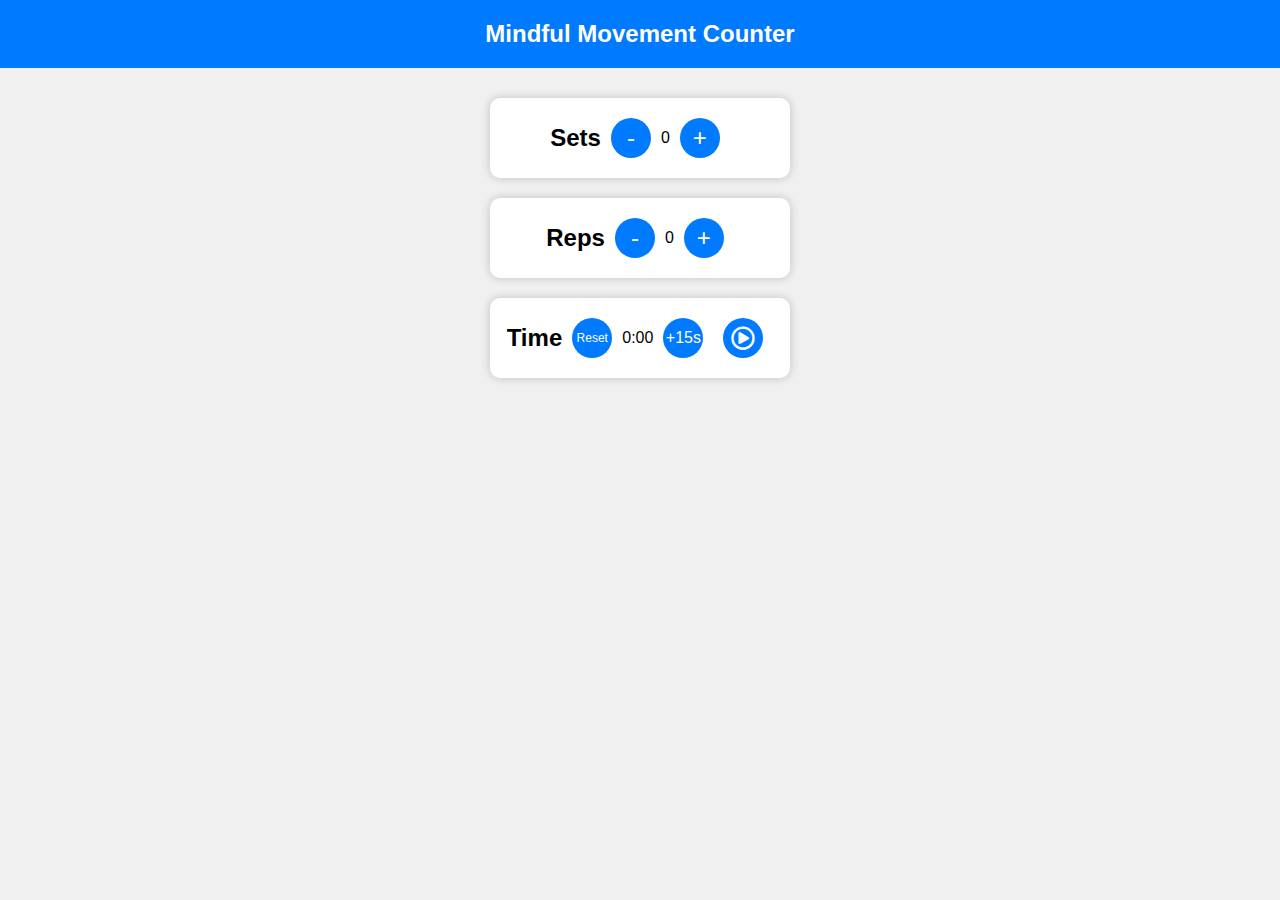
<file: index.html>
<!DOCTYPE html>
<html lang="en">
<head>
    <meta charset="UTF-8">
    <meta name="viewport" content="width=device-width, initial-scale=1.0">
    <title>Sets and Reps Counter</title>
    <link rel="stylesheet" href="styles.css">
    <link rel="stylesheet" href="https://cdnjs.cloudflare.com/ajax/libs/font-awesome/5.15.3/css/all.min.css">
</head>
<body>
    <header>
        <h1>Mindful Movement Counter</h1>
    </header>
    <main>
        <!-- Sets Counter -->
        <div class="counter">
            <h2 class="counter-title">Sets</h2>
            <div class="counter-controls">
                <button id="decrementSets">-</button>
                <span id="sets">0</span>
                <button id="incrementSets">+</button>
            </div>
        </div>
        <!-- Reps Counter -->
        <div class="counter">
            <h2 class="counter-title">Reps</h2>
            <div class="counter-controls">
                <button id="decrementReps">-</button>
                <span id="reps">0</span>
                <button id="incrementReps">+</button>
            </div>
        </div>
        <!-- Sets x Time Counter -->
        <div class="counter">
            <h2 class="counter-title">Time</h2>
            <div class="counter-controls">
                <button id="decrementTime">Reset</button>
                <span id="time">0:00</span>
                <button id="incrementTime15">+15s</button>
                <button id="toggleTimer">
                    <i id="timerIcon" class="far fa-play-circle"></i>
                </button>
            </div>
        </div>
    </main>
    <script src="script.js"></script>
</body>
</html>
</file>
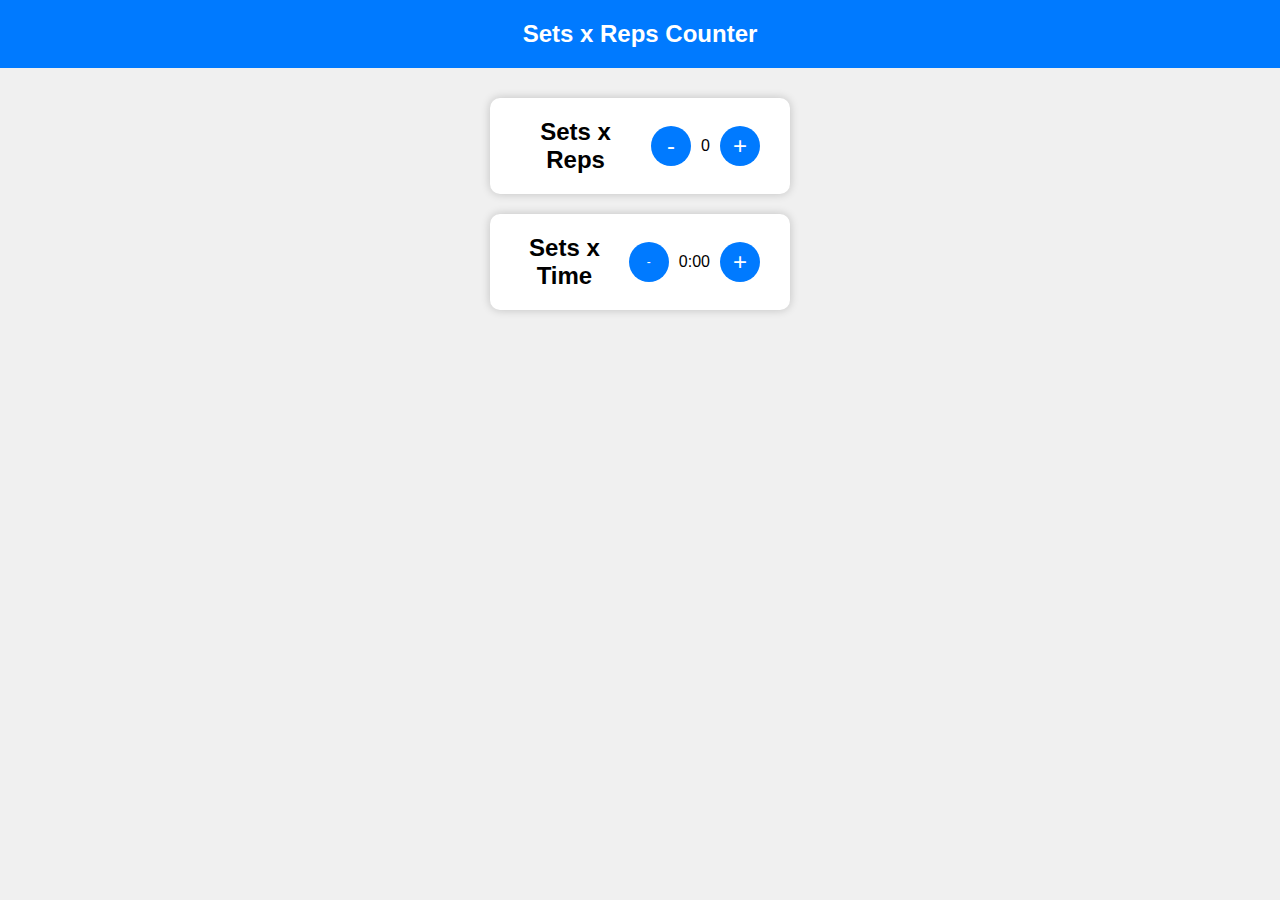
<file: page.html>
<!DOCTYPE html>
<html lang="en">
<head>
    <meta charset="UTF-8">
    <meta name="viewport" content="width=device-width, initial-scale=1.0">
    <title>Sets and Reps Counter</title>
    <!-- Add your CSS link here -->
    <link rel="stylesheet" href="styles.css">
</head>
<body>
    <header>
        <h1>Sets x Reps Counter</h1>
    </header>
    <main>
        <div class="counter">
            <h2>Sets x Reps</h2>
            <div class="counter-controls">
                <button id="decrementReps">-</button>
                <span id="reps">0</span>
                <button id="incrementReps">+</button>
            </div>
        </div>
        <div class="counter">
            <h2>Sets x Time</h2>
            <div class="counter-controls">
                <button id="decrementTime">-</button>
                <span id="time">0:00</span>
                <button id="incrementTime">+</button>
            </div>
        </div>
    </main>
    <!-- Add your JavaScript script here -->
    <script src="script.js"></script>
</body>
</html>
</file>
<file: styles.css>
/* Adjust the font size for the "reset" text on the reset button */
#decrementTime {
    font-size: 12px; /* You can adjust the font size as needed */
}

/* Reset default browser styles */
* {
    margin: 0;
    padding: 0;
    box-sizing: border-box;
}

body {
    font-family: Arial, sans-serif;
    background-color: #f0f0f0;
}

header {
    background-color: #007AFF;
    color: #fff;
    text-align: center;
    padding: 20px;
}

h1 {
    font-size: 24px;
}

main {
    display: flex;
    flex-direction: column;
    align-items: center;
    justify-content: center;
    padding: 20px;
}

/* Counter Title */
.counter .counter-title {
    font-size: 24px;
}

/* Sets x Reps Counter */
.counter {
    display: flex;
    align-items: center;
    justify-content: center;
    background-color: #fff;
    border-radius: 10px;
    box-shadow: 0px 0px 10px rgba(0, 0, 0, 0.2);
    margin: 10px;
    padding: 20px;
    text-align: center;
    width: 80%;
    max-width: 300px;
}

.counter .counter-controls {
    display: flex;
    align-items: center;
    justify-content: center;
}

/* Buttons */
.counter button {
    background-color: #007AFF;
    border: none;
    border-radius: 50%;
    color: #fff;
    cursor: pointer;
    font-size: 24px;
    height: 40px;
    width: 40px;
    margin: 0 10px;
}

/* Adjust the font size for the "+15" button */
#incrementTime15 {
    font-size: 16px; /* You can adjust the font size as needed */
}

/* Start/Stop button icon */
#toggleTimer {
    font-size: 24px;
    background-color: #007AFF;
    border: none;
    border-radius: 50%;
    color: #fff;
    cursor: pointer;
    height: 40px;
    width: 40px;
    margin: 0 10px;
    display: flex;
    align-items: center;
    justify-content: center;
}

/* Icons for Start and Stop */
#timerIcon {
    font-size: 24px;
}

/* Media Query for mobile responsiveness */
@media (max-width: 768px) {
    main {
        flex-direction: column;
    }

    .counter {
        width: 100%;
        max-width: none;
    }
}

/* Add this CSS in your styles.css or within a media query for mobile devices */
@media (max-width: 768px) {
    body {
        overflow: hidden;
    }
}
</file>
